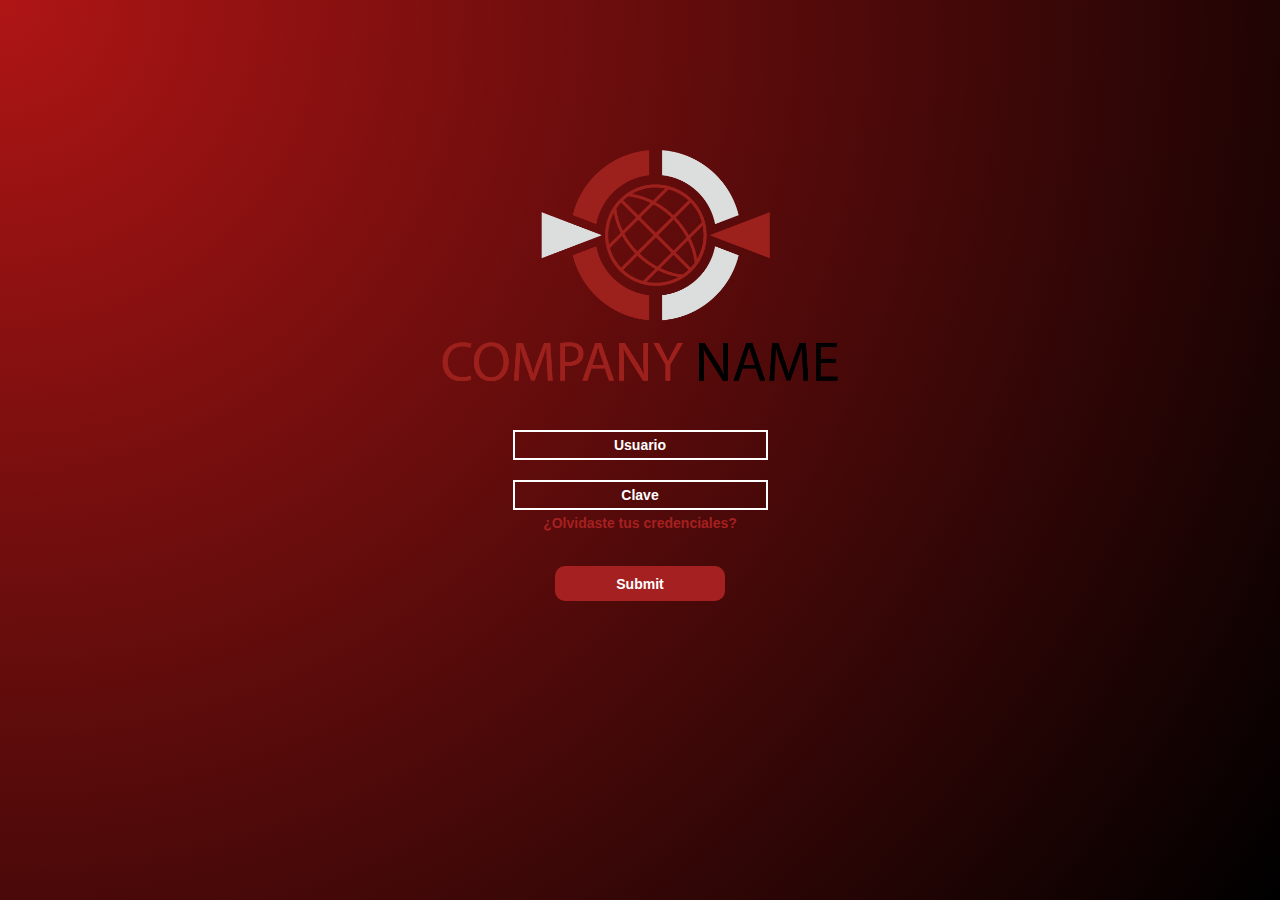
<file: index.html>
<!DOCTYPE html>
<html lang="es">

<head>
    <title>Inicio</title>
    <link rel="stylesheet" href="estilos/estilos.css">
</head>

<body>
    <img src="imagenes/pngegg.png" alt="">
    <section>
        <input class="controls" type="text" name="Usuario" value="" placeholder="Usuario"> 
        <input class="controls" type="password" name="Clave" value="" placeholder="Clave"> <br>
        <a href="#">¿Olvidaste tus credenciales? </a> <br>
        <input class="Boton" type="submit" onclick="location.href='inicio.html';" id="" >
    </section>
</body>
</html>
</file>
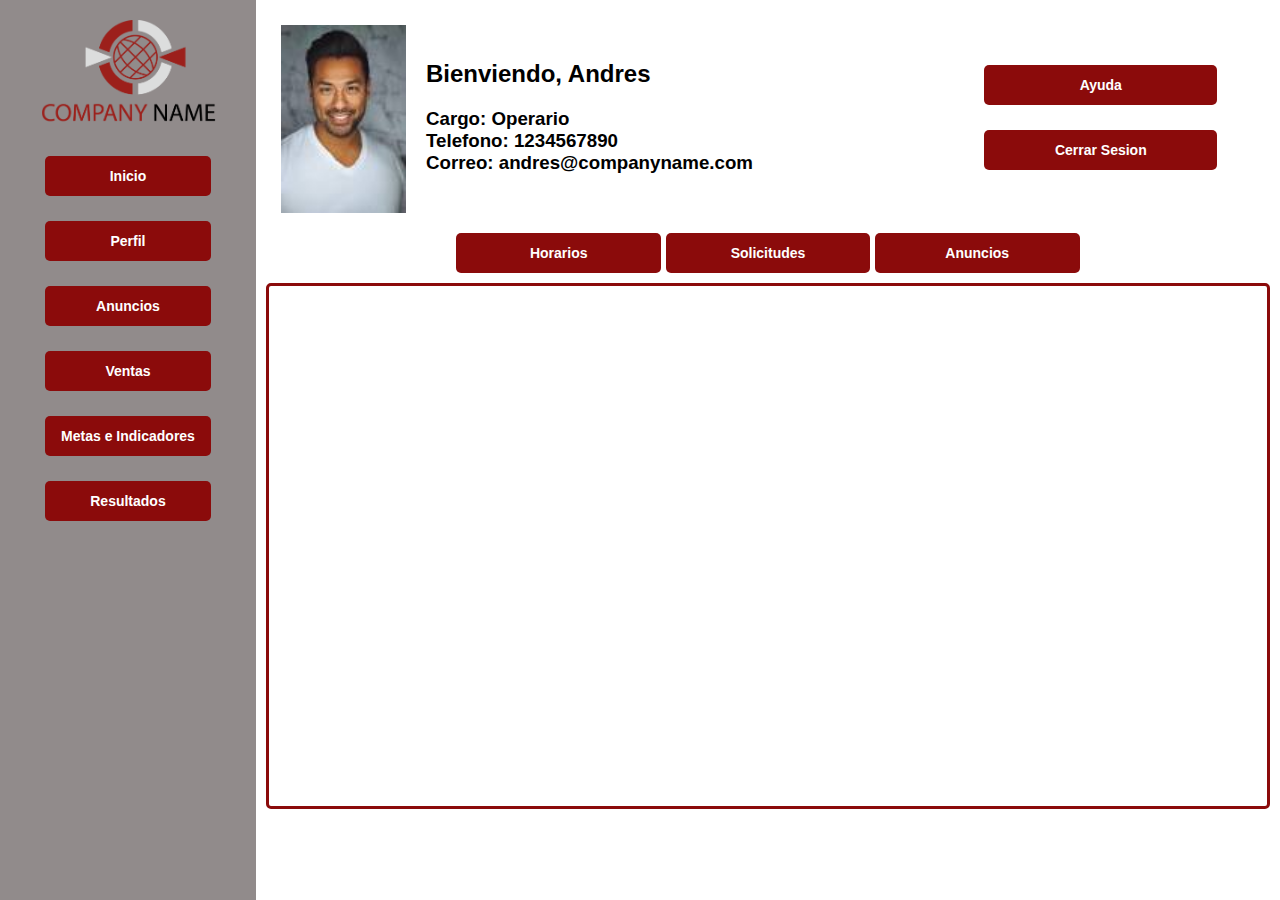
<file: anuncios.html>
<!DOCTYPE html>
<html lang="en">

<head>
    <title>Document</title>
    <link rel="stylesheet" href="estilos/estilos1.css">
</head>

<body>
    <div class="contenedor">
        <div class="opciones">
            <img src="imagenes/pngegg.png" alt="" class="logo"><br>
            <a href="inicio.html"><button class="boton">Inicio</button> <br></a>
            <a href="perfil.html"><button class="boton">Perfil</button> <br></a>
            <a href="anuncios.html"><button class="boton">Anuncios</button> <br></a>
            <a href="ventas.html"><button class="boton">Ventas</button> <br></a>
            <a href="metas.html"><button class="boton">Metas e Indicadores</button> <br></a>
            <a href="resultados.html"><button class="boton">Resultados</button> </a>
        </div>
        <div class="paginaInicial">
            <div class="menuTop">
                <div class="empleado">
                    <img src="imagenes/foto.jpeg" alt="" class="foto">
                    <div class="textoBienvenida">
                        <h2>Bienviendo, Andres</h2>
                        <h3>Cargo: Operario</h3>
                        <h3>Telefono: 1234567890</h3>
                        <h3> Correo: andres@companyname.com</h3>
                    </div> 
                </div>
                <div class="botonesInicial">
                    <a href="ayuda.html"><button class="boton">Ayuda</button> <br></a>
                    <a href="index.html"><button class="boton">Cerrar Sesion</button></a>
                </div>
            </div>
            <div class="Anuncio">
                <button class="botonAnuncios">Horarios</button>
                <button class="botonAnuncios">Solicitudes</button>
                <button class="botonAnuncios">Anuncios</button>
                <div class="contenidoA">
                    
                </div>
            </div>
        </div>
    </div>
</body>
</html>
</file>
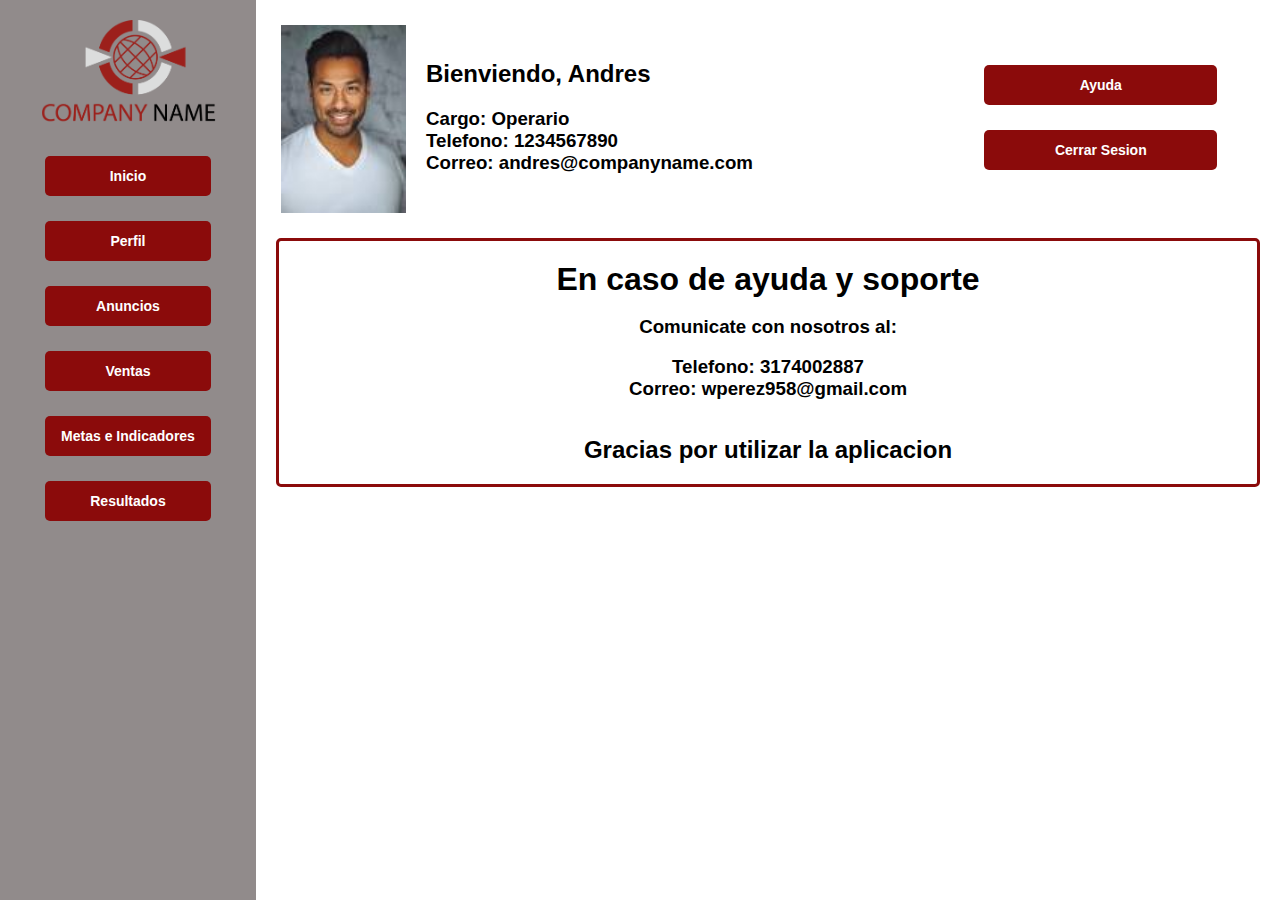
<file: ayuda.html>
<!DOCTYPE html>
<html lang="en">

<head>
    <title>Document</title>
    <link rel="stylesheet" href="estilos/estilos1.css">
</head>

<body>
    <div class="contenedor">
        <div class="opciones">
            <img src="imagenes/pngegg.png" alt="" class="logo"><br>
            <a href="inicio.html"><button class="boton">Inicio</button> <br></a>
            <a href="perfil.html"><button class="boton">Perfil</button> <br></a>
            <a href="anuncios.html"><button class="boton">Anuncios</button> <br></a>
            <a href="ventas.html"><button class="boton">Ventas</button> <br></a>
            <a href="metas.html"><button class="boton">Metas e Indicadores</button> <br></a>
            <a href="resultados.html"><button class="boton">Resultados</button> </a>
        </div>
        <div class="paginaInicial">
            <div class="menuTop">
                <div class="empleado">
                    <img src="imagenes/foto.jpeg" alt="" class="foto">
                    <div class="textoBienvenida">
                        <h2>Bienviendo, Andres</h2>
                        <h3>Cargo: Operario</h3>
                        <h3>Telefono: 1234567890</h3>
                        <h3> Correo: andres@companyname.com</h3>
                    </div> 
                </div>
                <div class="botonesInicial">
                    <a href="ayuda.html"><button class="boton">Ayuda</button> <br></a>
                    <a href="index.html"><button class="boton">Cerrar Sesion</button></a>
                </div>
            </div>
            <div class="Resultados">
                <h1>En caso de ayuda y soporte</h1><br>
                <h3>Comunicate con nosotros al: </h3><br>
                <h3>Telefono: 3174002887 </h3>
                <h3>Correo: wperez958@gmail.com</h3><br><br>
                <h2>Gracias por utilizar la aplicacion</h2>
            </div>
        </div>
    </div>
</body>
</html>
</file>
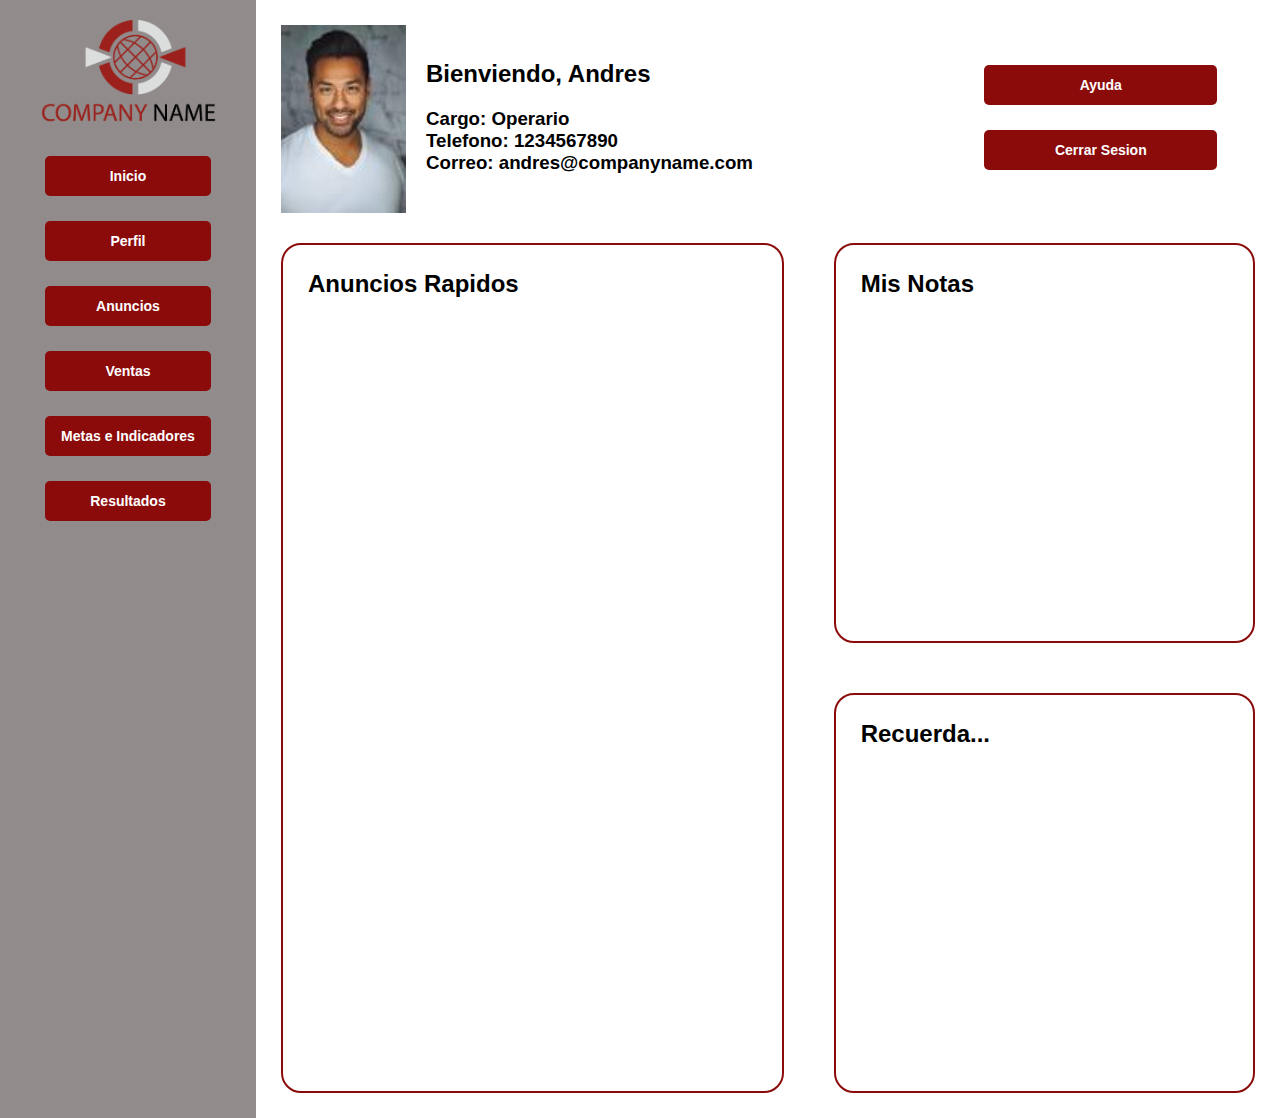
<file: inicio.html>
<!DOCTYPE html>
<html lang="en">

<head>
    <title>Document</title>
    <link rel="stylesheet" href="estilos/estilos1.css">
</head>

<body>
    <div class="contenedor">
        <div class="opciones">
            <img src="imagenes/pngegg.png" alt="" class="logo"><br>
            <a href="inicio.html"><button class="boton">Inicio</button> <br></a>
            <a href="perfil.html"><button class="boton">Perfil</button> <br></a>
            <a href="anuncios.html"><button class="boton">Anuncios</button> <br></a>
            <a href="ventas.html"><button class="boton">Ventas</button> <br></a>
            <a href="metas.html"><button class="boton">Metas e Indicadores</button> <br></a>
            <a href="resultados.html"><button class="boton">Resultados</button> </a>
        </div>
        <div class="paginaInicial">
            <div class="menuTop">
                <div class="empleado">
                    <img src="imagenes/foto.jpeg" alt="" class="foto">
                    <div class="textoBienvenida">
                        <h2>Bienviendo, Andres</h2>
                        <h3>Cargo: Operario</h3>
                        <h3>Telefono: 1234567890</h3>
                        <h3> Correo: andres@companyname.com</h3>
                    </div> 
                </div>
                <div class="botonesInicial">
                    <a href="ayuda.html"><button class="boton">Ayuda</button> <br></a>
                    <a href="index.html"><button class="boton">Cerrar Sesion</button></a>
                </div>
            </div>
            <div class="Contenido">
                <div class="Anurapido"><h2>Anuncios Rapidos</h2></div>
                <div class="notas"><h2>Mis Notas</h2></div>
                <div class="Recordatorio"><h2>Recuerda...</h2></div>
            </div>
        </div>
    </div>
</body>
</html>
</file>
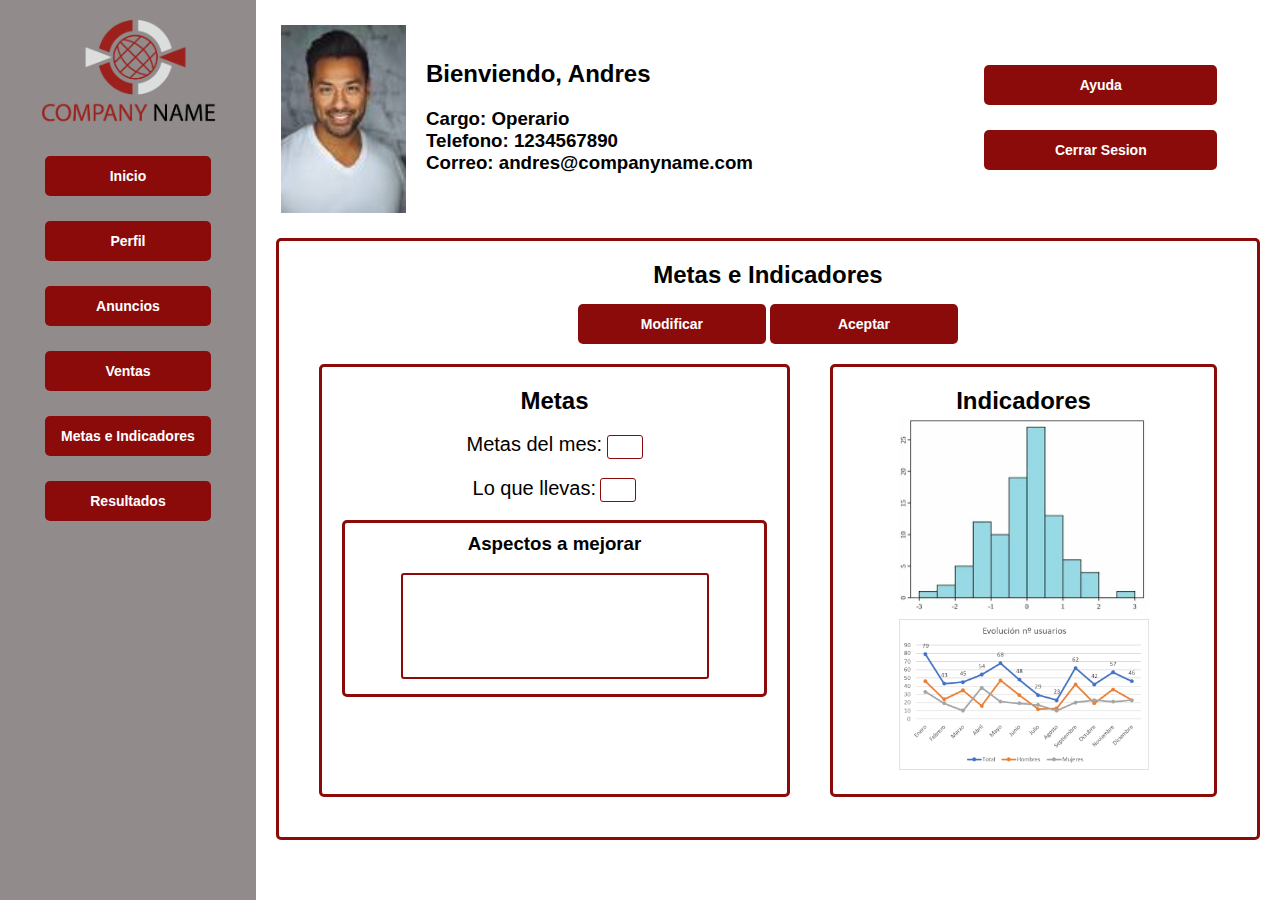
<file: metas.html>
<!DOCTYPE html>
<html lang="en">

<head>
    <title>Document</title>
    <link rel="stylesheet" href="estilos/estilos1.css">
</head>

<body>
    <div class="contenedor">
        <div class="opciones">
            <img src="imagenes/pngegg.png" alt="" class="logo"><br>
            <a href="inicio.html"><button class="boton">Inicio</button> <br></a>
            <a href="perfil.html"><button class="boton">Perfil</button> <br></a>
            <a href="anuncios.html"><button class="boton">Anuncios</button> <br></a>
            <a href="ventas.html"><button class="boton">Ventas</button> <br></a>
            <a href="metas.html"><button class="boton">Metas e Indicadores</button> <br></a>
            <a href="resultados.html"><button class="boton">Resultados</button> </a>
        </div>
        <div class="paginaInicial">
            <div class="menuTop">
                <div class="empleado">
                    <img src="imagenes/foto.jpeg" alt="" class="foto">
                    <div class="textoBienvenida">
                        <h2>Bienviendo, Andres</h2>
                        <h3>Cargo: Operario</h3>
                        <h3>Telefono: 1234567890</h3>
                        <h3> Correo: andres@companyname.com</h3>
                    </div>
                </div>
                <div class="botonesInicial">
                    <a href="ayuda.html"><button class="boton">Ayuda</button> <br></a>
                    <a href="index.html"><button class="boton">Cerrar Sesion</button></a>
                </div>
            </div>

            <div class="myi">
                <h2 class="title">Metas e Indicadores</h2>
                <button class="botonAnuncios">Modificar</button>
                <button class="botonAnuncios">Aceptar</button>
                <div class="Metas">
                    <div class="metas">
                        <h2>Metas</h2><br>
                        <form action="">
                            <label class="label">Metas del mes:</label>
                            <input class="inputsM" type="text"><br><br>
                            <label class="label">Lo que llevas:</label>
                            <input class="inputsM" type="text"><br><br>
                            <div class="mejoras">
                                <h3>Aspectos a mejorar</h3><br>
                                <input type="text" name="" class="texto">
                            </div>
                        </form>
                    </div>
                    <div class="indicadores">
                        <h2>Indicadores</h2>
                        <img class="imgind" src="imagenes/grafico 1.png" alt=""><br>
                        <img class="imgind" src="imagenes/grafico 2.png" alt="">
                    </div>
                </div>
            </div>
        </div>
    </div>
</body>
</html>
</file>
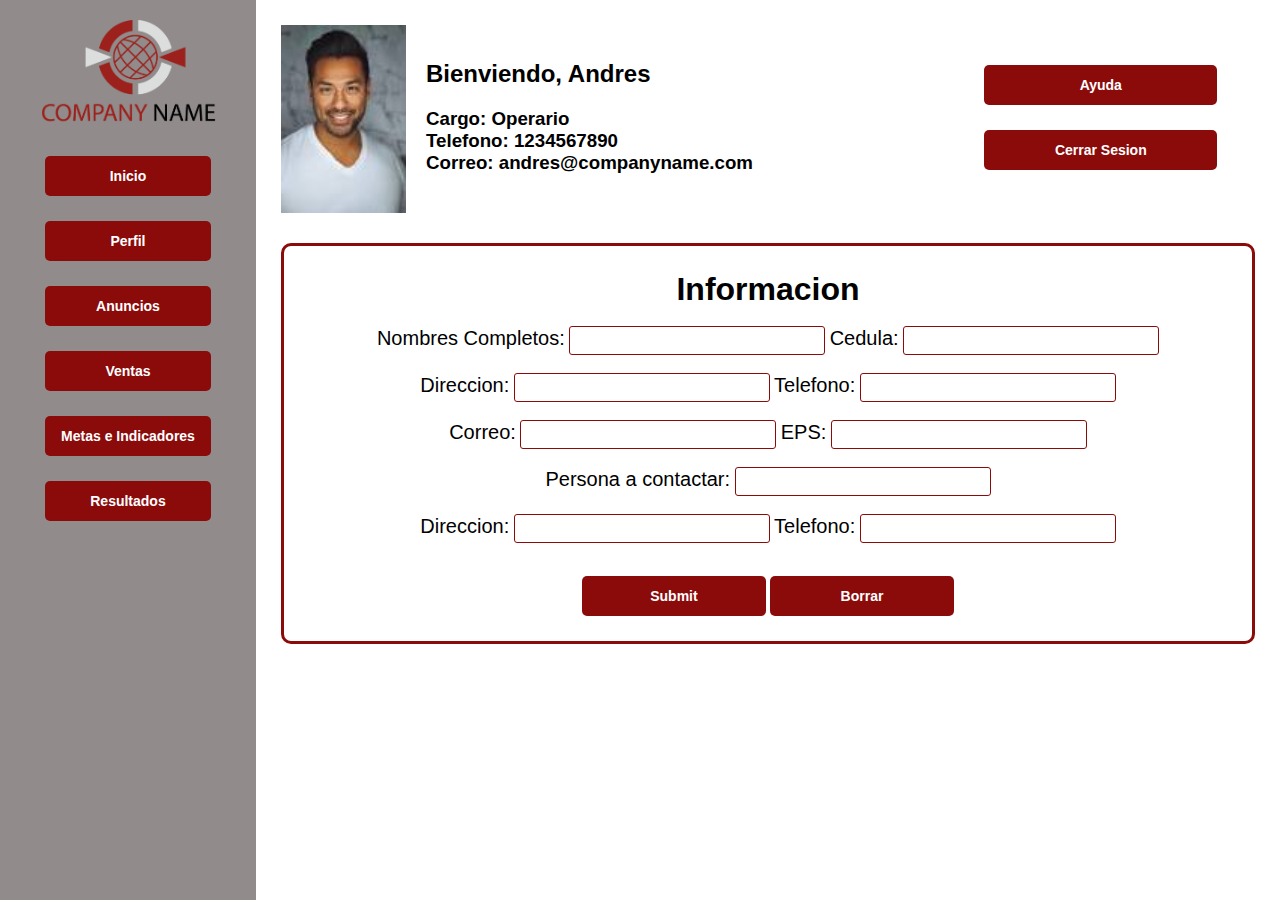
<file: perfil.html>
<!DOCTYPE html>
<html lang="en">

<head>
    <title>Document</title>
    <link rel="stylesheet" href="estilos/estilos1.css">
</head>

<body>
    <div class="contenedor">
        <div class="opciones">
            <img src="imagenes/pngegg.png" alt="" class="logo"><br>
            <a href="inicio.html"><button class="boton">Inicio</button> <br></a>
            <a href="perfil.html"><button class="boton">Perfil</button> <br></a>
            <a href="anuncios.html"><button class="boton">Anuncios</button> <br></a>
            <a href="ventas.html"><button class="boton">Ventas</button> <br></a>
            <a href="metas.html"><button class="boton">Metas e Indicadores</button> <br></a>
            <a href="resultados.html"><button class="boton">Resultados</button> </a>
        </div>
        <div class="paginaInicial">
            <div class="menuTop">
                <div class="empleado">
                    <img src="imagenes/foto.jpeg" alt="" class="foto">
                    <div class="textoBienvenida">
                        <h2>Bienviendo, Andres</h2>
                        <h3>Cargo: Operario</h3>
                        <h3>Telefono: 1234567890</h3>
                        <h3> Correo: andres@companyname.com</h3>
                    </div> 
                </div>
                <div class="botonesInicial">
                    <a href="ayuda.html"><button class="boton">Ayuda</button> <br></a>
                    <a href="index.html"><button class="boton">Cerrar Sesion</button></a>
                </div>
            </div>
            <div class="perfil">
                <div class="info">
                    <h1>Informacion</h1><br>
                    <form action="">
                        <label class="label">Nombres Completos:</label>
                        <input class="inputs" type="text">
                        <label class="label">Cedula:</label>
                        <input class="inputs" type="number"><br><br>   
                        <label class="label">Direccion:</label>
                        <input class="inputs" type="text">
                        <label class="label">Telefono:</label>
                        <input class="inputs" type="number"><br><br> 
                        <label class="label">Correo:</label>
                        <input class="inputs" type="email">
                        <label class="label">EPS:</label>
                        <input class="inputs" type="text"><br><br>
                        <label class="label">Persona a contactar:</label>
                        <input class="inputs" type="text"><br><br>
                        <label class="label">Direccion:</label>
                        <input class="inputs" type="text">
                        <label class="label">Telefono:</label>
                        <input class="inputs" type="number"><br><br> 
                        <input class="inputsB" type="submit">
                        <input class="inputsB" type="reset" value="Borrar">
                    </form>
                </div>
            </div>
        </div>
    </div>      
</body>
</html>
</file>
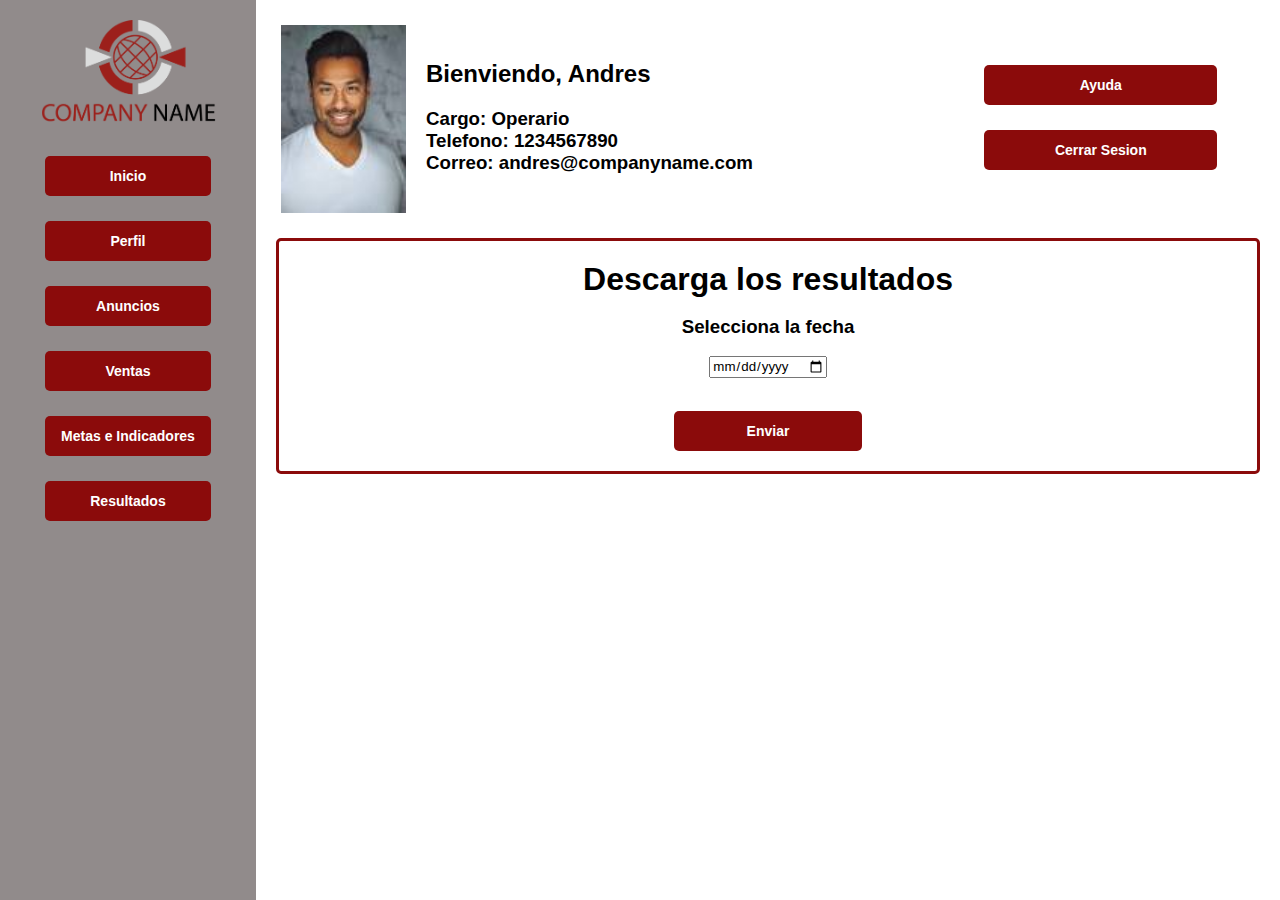
<file: resultados.html>
<!DOCTYPE html>
<html lang="en">

<head>
    <title>Document</title>
    <link rel="stylesheet" href="estilos/estilos1.css">
</head>

<body>
    <div class="contenedor">
        <div class="opciones">
            <img src="imagenes/pngegg.png" alt="" class="logo"><br>
            <a href="inicio.html"><button class="boton">Inicio</button> <br></a>
            <a href="perfil.html"><button class="boton">Perfil</button> <br></a>
            <a href="anuncios.html"><button class="boton">Anuncios</button> <br></a>
            <a href="ventas.html"><button class="boton">Ventas</button> <br></a>
            <a href="metas.html"><button class="boton">Metas e Indicadores</button> <br></a>
            <a href="resultados.html"><button class="boton">Resultados</button> </a>
        </div>
        <div class="paginaInicial">
            <div class="menuTop">
                <div class="empleado">
                    <img src="imagenes/foto.jpeg" alt="" class="foto">
                    <div class="textoBienvenida">
                        <h2>Bienviendo, Andres</h2>
                        <h3>Cargo: Operario</h3>
                        <h3>Telefono: 1234567890</h3>
                        <h3> Correo: andres@companyname.com</h3>
                    </div> 
                </div>
                <div class="botonesInicial">
                    <a href="ayuda.html"><button class="boton">Ayuda</button> <br></a>
                    <a href="index.html"><button class="boton">Cerrar Sesion</button></a>
                </div>
            </div>
            <div class="Resultados">
                <h1>Descarga los resultados</h1><br>
                <h3>Selecciona la fecha</h3><br>
                <input type="date" name="" id=""> <br><br>
                <input type="submit" value="Enviar" class="botonAnuncios">
            </div>
        </div>
    </div>
</body>
</html>
</file>
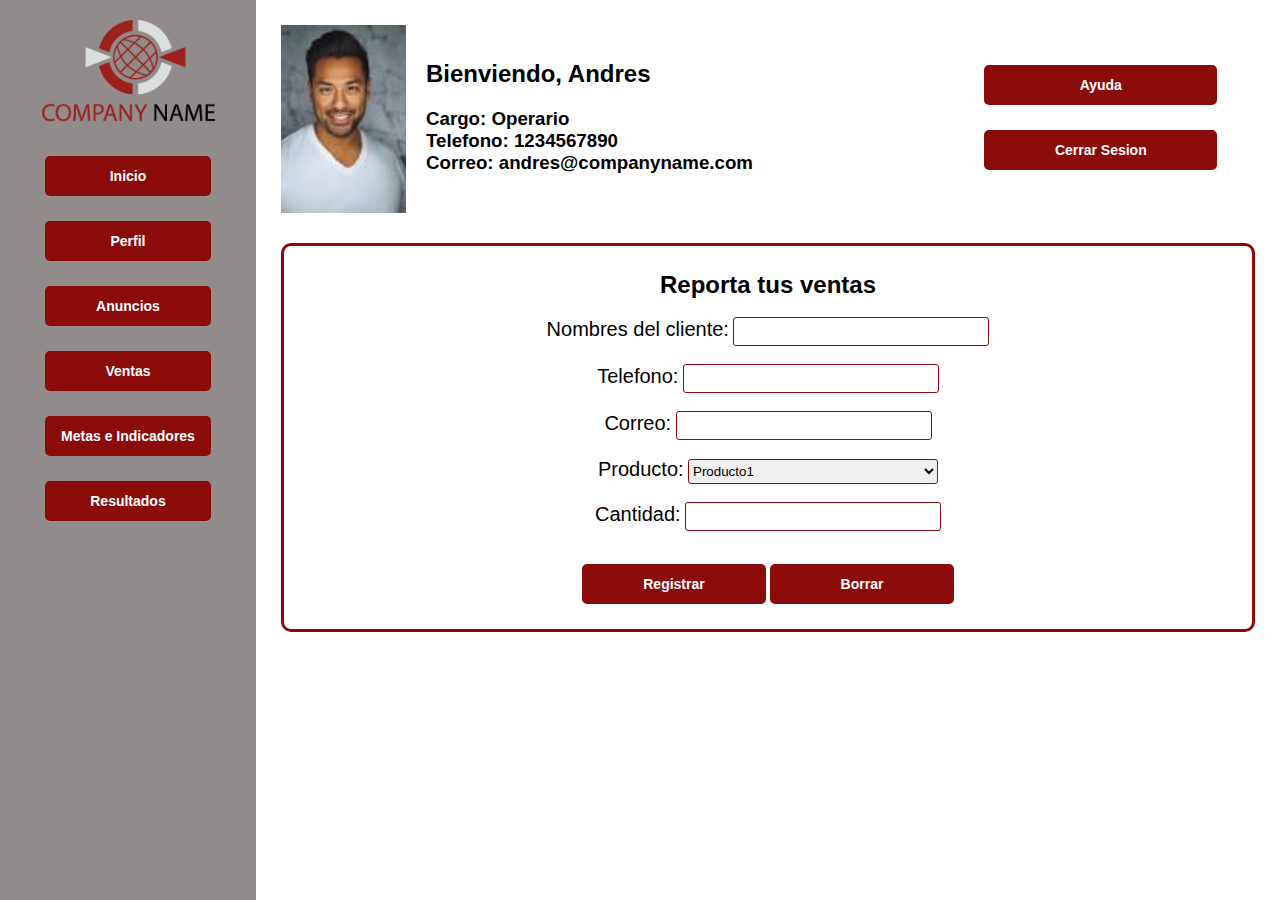
<file: ventas.html>
<!DOCTYPE html>
<html lang="en">
<head>
    <link rel="stylesheet" href="estilos/estilos1.css">
    <title>Ventas</title>
</head>
<body>
    <div class="contenedor">
        <div class="opciones">
            <img src="imagenes/pngegg.png" alt="" class="logo"><br>
            <a href="inicio.html"><button class="boton">Inicio</button> <br></a>
            <a href="perfil.html"><button class="boton">Perfil</button> <br></a>
            <a href="anuncios.html"><button class="boton">Anuncios</button> <br></a>
            <a href="ventas.html"><button class="boton">Ventas</button> <br></a>
            <a href="metas.html"><button class="boton">Metas e Indicadores</button> <br></a>
            <a href="resultados.html"><button class="boton">Resultados</button> </a>
        </div>
        <div class="paginaInicial">
            <div class="menuTop">
                <div class="empleado">
                    <img src="imagenes/foto.jpeg" alt="" class="foto">
                    <div class="textoBienvenida">
                        <h2>Bienviendo, Andres</h2>
                        <h3>Cargo: Operario</h3>
                        <h3>Telefono: 1234567890</h3>
                        <h3> Correo: andres@companyname.com</h3>
                    </div> 
                </div>
                <div class="botonesInicial">
                    <a href="ayuda.html"><button class="boton">Ayuda</button> <br></a>
                    <a href="index.html"><button class="boton">Cerrar Sesion</button></a>
                </div>
            </div>
            <div class="perfil">
                <h2>Reporta tus ventas</h2><br>
                <form action="">
                    <label class="label">Nombres del cliente:</label>
                    <input class="inputs" type="text"><br><br>
                    <label class="label">Telefono:</label>
                    <input class="inputs" type="number"><br><br>
                    <label class="label">Correo:</label>
                    <input class="inputs" type="email"><br><br>
                    <label class="label">Producto:</label>
                    <select class="inputs" id="">
                        <option>Producto1</option>
                        <option>Producto2</option>
                        <option>Producto3</option>
                        <option>Producto4</option>
                        <option>Producto5</option>
                    </select><br><br>
                    <label class="label">Cantidad:</label>
                    <input class="inputs" type="number"><br><br>
                    <input class="inputsB" type="submit" value="Registrar">
                    <input class="inputsB" type="reset" value="Borrar">
                </form>
            </div>
        </div>
    </div>
</body>
</html>
</file>
<file: estilos/estilos.css>
* {
    margin: 0;
    padding: 0;
    box-sizing: border-box;
    text-align: center;
    ;
}

body{
    font-family: Arial, Helvetica, sans-serif;
    background: radial-gradient(circle at left top, #af1515 , #000000);
    background-position: center center;
    background-repeat: no-repeat;
    background-size: cover;
    background-attachment: fixed;
}

img {
    width: 400px;
    margin: auto;
    margin-top: 150px;
    display: block;
}

section {
    width: 400px;
    margin: auto;
    padding: 20px 30px;
    font-size: 14px;
    font-weight: bold;
}

.controls{
    width: 75%;
    border: 2px solid white;
    margin-top: 15px;
    padding: 5px 10px ;
    background: transparent;
    font-size: 14px;
    font-weight: bold;
    margin-bottom: 5px;
    color: white;
    
}

.controls::placeholder{
    color: white;
}

.Boton{
    width: 50%;
    height: 35px;
    background: rgb(165, 32, 32);
    border: none;
    border-radius: 10px;
    color: white;
    font-size: 14px;
    font-weight: bold;
    margin-top: 35px;
}

a{
    color: rgb(165, 32, 32);
    text-decoration: none;
    height: 40px;
}
</file>
<file: estilos/estilos1.css>
* {
    margin: 0;
    font-family: Arial, Helvetica, sans-serif;
}

.contenedor{
    display: grid;
    grid-template-columns: 20% 80%;
    height: 100vh;
}

.opciones {
    background: rgb(145, 139, 139);
    text-align: center
}

.logo{
    width: 175px;
    margin-top: 20px;
}

.boton{
    margin-top: 25px;
    background-color: rgb(139, 11, 11);
    color: white;
    width: 65%;
    height: 40px;
    border: none;
    font-weight: bold;
    font-size: 14px;
    border-radius: 5px;
} 

.menuTop{
    display: grid;
    grid-template-columns: 65% 35%;
 
}
.foto{
    width: 125px;
    margin-top: 25px;
    margin-left: 25px;
    margin-bottom: 5px;
    float: left;
}
.textoBienvenida{
    margin-top: 40px;
    margin-left: 170px;
}
.textoBienvenida h2 {
    padding-top: 20px;
    padding-bottom: 20px;
}
.botonesInicial{
    margin-top: 40px;
    text-align: center;
}

.Contenido {
    display: grid;
    grid-template-columns: auto auto;
    grid-template-rows: 25% 25% 25% 25%;
    height: 100vh;
}

.Anurapido{
    margin: 25px;
    padding: 25px;
    border-radius: 20px;
    grid-row: 1/ span 4;
    border: 2px solid rgb(139, 11, 11);
}

.notas{
    margin: 25px;
    padding: 25px;
    border-radius: 20px;
    grid-row: 1/ span 2;
    border: 2px solid rgb(139, 11, 11);
}

.Recordatorio{
    margin: 25px;
    padding: 25px;
    border-radius: 20px;
    grid-row: 3/ span 4;
    border: 2px solid rgb(139, 11, 11);
}

.perfil {
    height: auto;
    margin: 25px;
    padding: 25px;
    text-align: center;
    border: 3px solid rgb(139, 11, 11);
    border-radius: 10px;
}

.label{
    font-size: 20px;
}

.inputs{
    width: 250px;
    height: 25px;
    border: 1px solid rgb(139, 11, 11);
    border-radius: 3px;

}

.inputsB{
    margin-top: 15px;
    background-color: rgb(139, 11, 11);
    color: white;
    width: 20%;
    height: 40px;
    border: none;
    font-weight: bold;
    font-size: 14px;
    border-radius: 5px;
}


.Anuncio{
    text-align: center;
}
.botonAnuncios{
    margin-top: 15px;
    background-color: rgb(139, 11, 11);
    color: white;
    width: 20%;
    height: 40px;
    border: none;
    font-weight: bold;
    font-size: 14px;
    border-radius: 5px;
}
.contenidoA{
    margin: 10px;
    padding: 10px;
    height: 500px;
    border: 3px solid rgb(139, 11, 11);
    border-radius: 5px;
}

.myi{
    margin: 20px;
    padding: 20px;
    border: 3px solid rgb(139, 11, 11);
    border-radius: 5px;
    text-align: center;
}

.Metas{
    display: grid;
    grid-template-columns: auto auto;
}


.metas{
    margin: 20px;
    padding: 20px;
    border: 3px solid rgb(139, 11, 11);
    border-radius: 5px;
}

.indicadores{
    margin: 20px;
    padding: 20px;
    border: 3px solid rgb(139, 11, 11);
    border-radius: 5px;
}

.inputsM {
    height: 20px;
    width: 30px;
    border: 1px solid rgb(139, 11, 11);
    border-radius: 3px;
}

.mejoras{
    margin: 10pxx;
    padding: 10px;
    border: 3px solid rgb(139, 11, 11);
    border-radius: 5px;
}

.texto{
    width: 300px;
    height: 100px;
    border: 2px solid rgb(139, 11, 11);
    border-radius: 3px;
    margin-bottom: 5px;
}

.imgind{
    width: 250px;
}

.Resultados{
    margin: 20px;
    padding: 20px;
    border: 3px solid rgb(139, 11, 11);
    border-radius: 5px;
    text-align: center;
}
</file>
